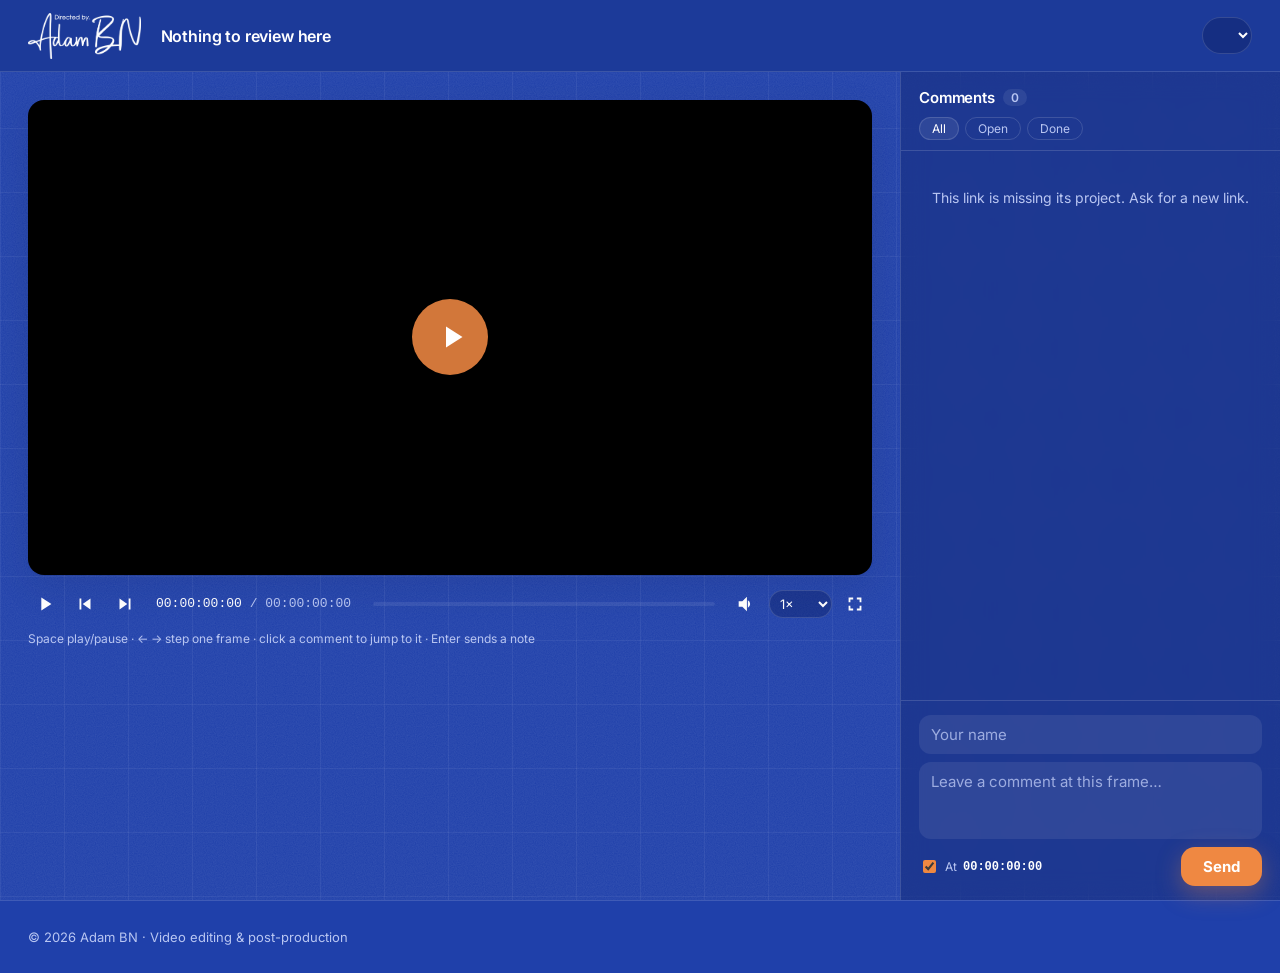
<file: index.html>
<!doctype html>
<html lang="en">
<head>
  <meta charset="utf-8">
  <meta name="viewport" content="width=device-width, initial-scale=1">
  <meta name="robots" content="noindex">
  <title>Review</title>
  <link rel="preconnect" href="https://fonts.googleapis.com">
  <link rel="preconnect" href="https://fonts.gstatic.com" crossorigin>
  <link rel="stylesheet" href="style.css?v=7">
  <script src="config.js?v=8"></script>
</head>
<body>
  <header class="topbar">
    <a class="brand" id="brand" href="#"></a>
    <div class="title-wrap">
      <h1 id="projectTitle">Loading…</h1>
      <span id="projectClient" class="muted"></span>
    </div>
    <div class="top-actions">
      <select id="versionSelect" aria-label="Version"></select>
      <a id="downloadBtn" class="btn ghost" hidden target="_blank" rel="noopener"></a>
    </div>
  </header>

  <main class="review">
    <section class="player-col">
      <div class="player" id="player">
        <video id="video" playsinline preload="metadata"></video>
        <div class="big-play" id="bigPlay" aria-hidden="true">
          <svg viewBox="0 0 24 24"><path d="M8 5v14l11-7z"/></svg>
        </div>
        <div class="video-error" id="videoError" hidden></div>
      </div>

      <div class="controls">
        <button class="icon" id="playBtn" aria-label="Play (space)">
          <svg class="i-play" viewBox="0 0 24 24"><path d="M8 5v14l11-7z"/></svg>
          <svg class="i-pause" viewBox="0 0 24 24"><path d="M6 5h4v14H6zM14 5h4v14h-4z"/></svg>
        </button>
        <button class="icon" id="prevFrame" aria-label="Previous frame (←)">
          <svg viewBox="0 0 24 24"><path d="M6 6h2v12H6zm3.5 6 8.5 6V6z"/></svg>
        </button>
        <button class="icon" id="nextFrame" aria-label="Next frame (→)">
          <svg viewBox="0 0 24 24"><path d="M16 6h2v12h-2zM6 18l8.5-6L6 6z"/></svg>
        </button>
        <div class="tc"><span id="tcNow">00:00:00:00</span><span class="muted"> / <span id="tcDur">00:00:00:00</span></span></div>
        <div class="scrub" id="scrub">
          <div class="scrub-track">
            <div class="scrub-buffer" id="scrubBuffer"></div>
            <div class="scrub-fill" id="scrubFill"></div>
          </div>
          <div class="scrub-markers" id="scrubMarkers"></div>
          <div class="scrub-hover" id="scrubHover" hidden></div>
        </div>
        <button class="icon" id="muteBtn" aria-label="Mute">
          <svg class="i-vol" viewBox="0 0 24 24"><path d="M4 9v6h4l5 5V4L8 9zm12.5 3A4.5 4.5 0 0 0 14 8v8a4.5 4.5 0 0 0 2.5-4z"/></svg>
          <svg class="i-mute" viewBox="0 0 24 24"><path d="M4 9v6h4l5 5V4L8 9zm15.6 3 2.1-2.1-1.4-1.4-2.1 2.1-2.1-2.1-1.4 1.4 2.1 2.1-2.1 2.1 1.4 1.4 2.1-2.1 2.1 2.1 1.4-1.4z"/></svg>
        </button>
        <select id="speedSelect" aria-label="Playback speed">
          <option value="0.5">0.5×</option><option value="1" selected>1×</option><option value="1.5">1.5×</option><option value="2">2×</option>
        </select>
        <button class="icon" id="fsBtn" aria-label="Fullscreen">
          <svg viewBox="0 0 24 24"><path d="M5 5h5v2H7v3H5zm9 0h5v5h-2V7h-3zM5 14h2v3h3v2H5zm12 3v-3h2v5h-5v-2z"/></svg>
        </button>
      </div>
      <p class="hint muted">Space play/pause · ← → step one frame · click a comment to jump to it · Enter sends a note</p>
    </section>

    <aside class="comments-col">
      <div class="comments-head">
        <h2><span id="lblComments"></span> <span class="count" id="commentCount">0</span></h2>
        <div class="filters" id="filters"></div>
      </div>
      <div class="comment-list" id="commentList"></div>
      <form class="composer" id="composer" autocomplete="off">
        <input id="authorInput" class="author" maxlength="80">
        <textarea id="commentInput" rows="3" maxlength="4000" dir="auto"></textarea>
        <div class="composer-row">
          <label class="tc-chip"><input type="checkbox" id="attachTc" checked> <span id="lblAt"></span> <b id="composerTc">00:00:00:00</b></label>
          <button class="btn" id="sendBtn" type="submit"></button>
        </div>
        <div class="replying" id="replying" hidden></div>
      </form>
    </aside>
  </main>

  <main class="folder-view" id="folderView" hidden>
    <h2 id="folderName"></h2>
    <div class="folder-subs" id="folderSubs"></div>
    <div class="portfolio-grid folder-grid" id="folderGrid"></div>
  </main>

  <section class="portfolio" id="portfolioSection" hidden>
    <h2 id="portfolioTitle"></h2>
    <div class="portfolio-grid" id="portfolioGrid"></div>
  </section>

  <footer class="footer" id="footer"></footer>

  <div class="modal" id="modal" hidden>
    <div class="modal-backdrop" data-close></div>
    <div class="modal-box">
      <button class="icon modal-close" data-close aria-label="Close">
        <svg viewBox="0 0 24 24"><path d="M18.3 5.7 12 12l6.3 6.3-1.4 1.4L10.6 13.4 4.3 19.7 2.9 18.3 9.2 12 2.9 5.7 4.3 4.3l6.3 6.3 6.3-6.3z"/></svg>
      </button>
      <div class="modal-frame" id="modalFrame"></div>
    </div>
  </div>

  <div class="toast" id="toast" hidden></div>
  <script src="app.js?v=9"></script>
</body>
</html>
</file>
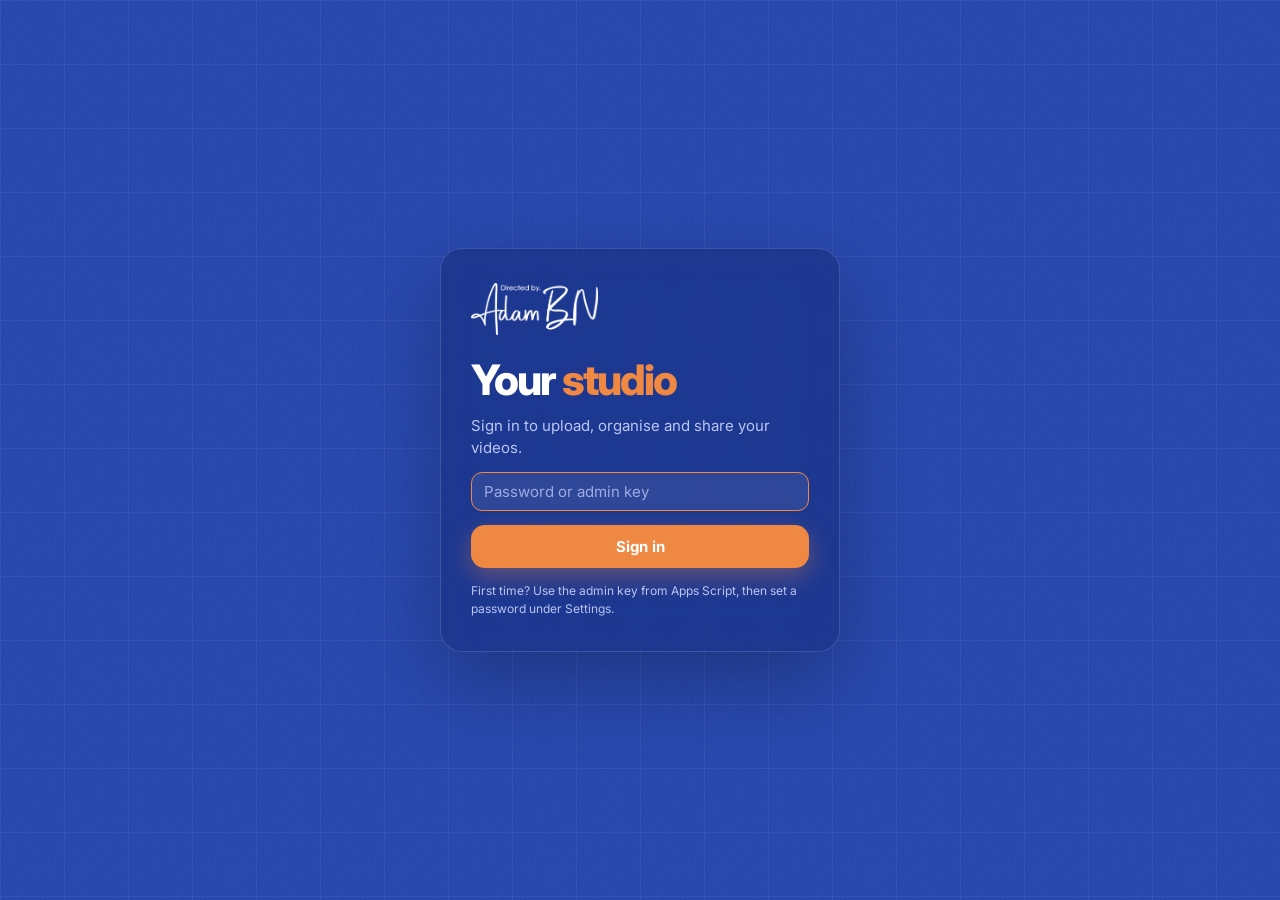
<file: admin/index.html>
<!doctype html>
<html lang="en">
<head>
  <meta charset="utf-8">
  <meta name="viewport" content="width=device-width, initial-scale=1">
  <meta name="robots" content="noindex, nofollow">
  <title>Dashboard</title>
  <link rel="preconnect" href="https://fonts.googleapis.com">
  <link rel="preconnect" href="https://fonts.gstatic.com" crossorigin>
  <link rel="stylesheet" href="../style.css?v=6">
  <link rel="stylesheet" href="admin.css?v=2">
  <script src="../config.js?v=8"></script>
</head>
<body class="dash">
  <!-- sign in -->
  <section class="login" id="login" hidden>
    <form class="login-box" id="loginForm" autocomplete="on">
      <div class="login-logo" id="loginLogo"></div>
      <h1>Your <em>studio</em></h1>
      <p class="muted">Sign in to upload, organise and share your videos.</p>
      <input type="password" id="loginPassword" placeholder="Password or admin key" autocomplete="current-password" required>
      <button class="btn" type="submit" id="loginBtn">Sign in</button>
      <p class="login-err" id="loginErr" hidden></p>
      <p class="muted small">First time? Use the admin key from Apps Script, then set a password under Settings.</p>
    </form>
  </section>

  <!-- app -->
  <div class="app" id="app" hidden>
    <header class="topbar dash-top">
      <button class="icon menu-btn" id="menuBtn" aria-label="Folders">
        <svg viewBox="0 0 24 24"><path d="M3 6h18v2H3zm0 5h18v2H3zm0 5h18v2H3z"/></svg>
      </button>
      <a class="brand" id="brand" href="./"></a>
      <div class="search">
        <svg viewBox="0 0 24 24"><path d="M10 4a6 6 0 1 0 3.6 10.8l4.8 4.8 1.4-1.4-4.8-4.8A6 6 0 0 0 10 4zm0 2a4 4 0 1 1 0 8 4 4 0 0 1 0-8z"/></svg>
        <input id="search" type="search" placeholder="Search videos">
      </div>
      <div class="top-actions">
        <button class="btn" id="uploadBtn" type="button">
          <svg viewBox="0 0 24 24"><path d="M11 16V7.8L7.4 11.4 6 10l6-6 6 6-1.4 1.4L13 7.8V16zm-6 4v-2h14v2z"/></svg>
          Upload
        </button>
        <button class="icon" id="settingsBtn" aria-label="Settings">
          <svg viewBox="0 0 24 24"><path d="M19.4 13a7.5 7.5 0 0 0 0-2l2.1-1.6-2-3.5-2.5 1a7.6 7.6 0 0 0-1.7-1L15 3h-4l-.4 2.7a7.6 7.6 0 0 0-1.7 1l-2.5-1-2 3.5L6.6 11a7.5 7.5 0 0 0 0 2l-2.1 1.6 2 3.5 2.5-1c.5.4 1.1.7 1.7 1L11 21h4l.4-2.7c.6-.3 1.2-.6 1.7-1l2.5 1 2-3.5zM13 15.5a3.5 3.5 0 1 1 0-7 3.5 3.5 0 0 1 0 7z" transform="translate(-1 0)"/></svg>
        </button>
      </div>
    </header>

    <div class="dash-body">
      <nav class="side" id="side">
        <button class="side-item" data-view="all" type="button">
          <svg viewBox="0 0 24 24"><path d="M4 5h16v14H4zm2 2v10h12V7zm3 1.5 6 3.5-6 3.5z"/></svg> All videos
        </button>
        <button class="side-item" data-view="inbox" type="button">
          <svg viewBox="0 0 24 24"><path d="M4 4h16v12H7l-3 3zm2 2v8.2l.2-.2H18V6z"/></svg> Comments <span class="badge" id="inboxBadge" hidden></span>
        </button>
        <div class="side-head">
          <span>Folders</span>
          <button class="icon small" id="newFolderSide" type="button" aria-label="New folder"><svg viewBox="0 0 24 24"><path d="M11 5h2v6h6v2h-6v6h-2v-6H5v-2h6z"/></svg></button>
        </div>
        <div class="tree" id="tree"></div>
      </nav>

      <main class="main" id="main">
        <div class="main-head">
          <div class="crumbs" id="crumbs"></div>
          <div class="head-actions" id="headActions"></div>
        </div>
        <div class="folders-row" id="foldersRow"></div>
        <div class="grid" id="grid"></div>
        <div class="inbox" id="inbox" hidden></div>
        <div class="dropzone" id="emptyDrop" hidden>
          <svg viewBox="0 0 24 24"><path d="M11 16V7.8L7.4 11.4 6 10l6-6 6 6-1.4 1.4L13 7.8V16zm-6 4v-2h14v2z"/></svg>
          <b>Drop videos here</b>
          <span class="muted">or click Upload. MP4 (H.264) plays fastest for clients.</span>
        </div>
      </main>

      <aside class="drawer" id="drawer" hidden></aside>
    </div>
  </div>

  <div class="drop-overlay" id="dropOverlay" hidden><div>Drop to upload into <b id="dropTarget">All videos</b></div></div>
  <div class="uploads" id="uploads" hidden></div>
  <div class="dlg" id="dlg" hidden><div class="dlg-backdrop" data-dlg-close></div><div class="dlg-box" id="dlgBox"></div></div>
  <div class="menu" id="menu" hidden></div>
  <input type="file" id="fileInput" accept="video/*,.mov,.mp4,.m4v" multiple hidden>
  <div class="toast" id="toast" hidden></div>

  <script src="media.js?v=1"></script>
  <script src="convert.js?v=1"></script>
  <script src="admin.js?v=5"></script>
</body>
</html>
</file>
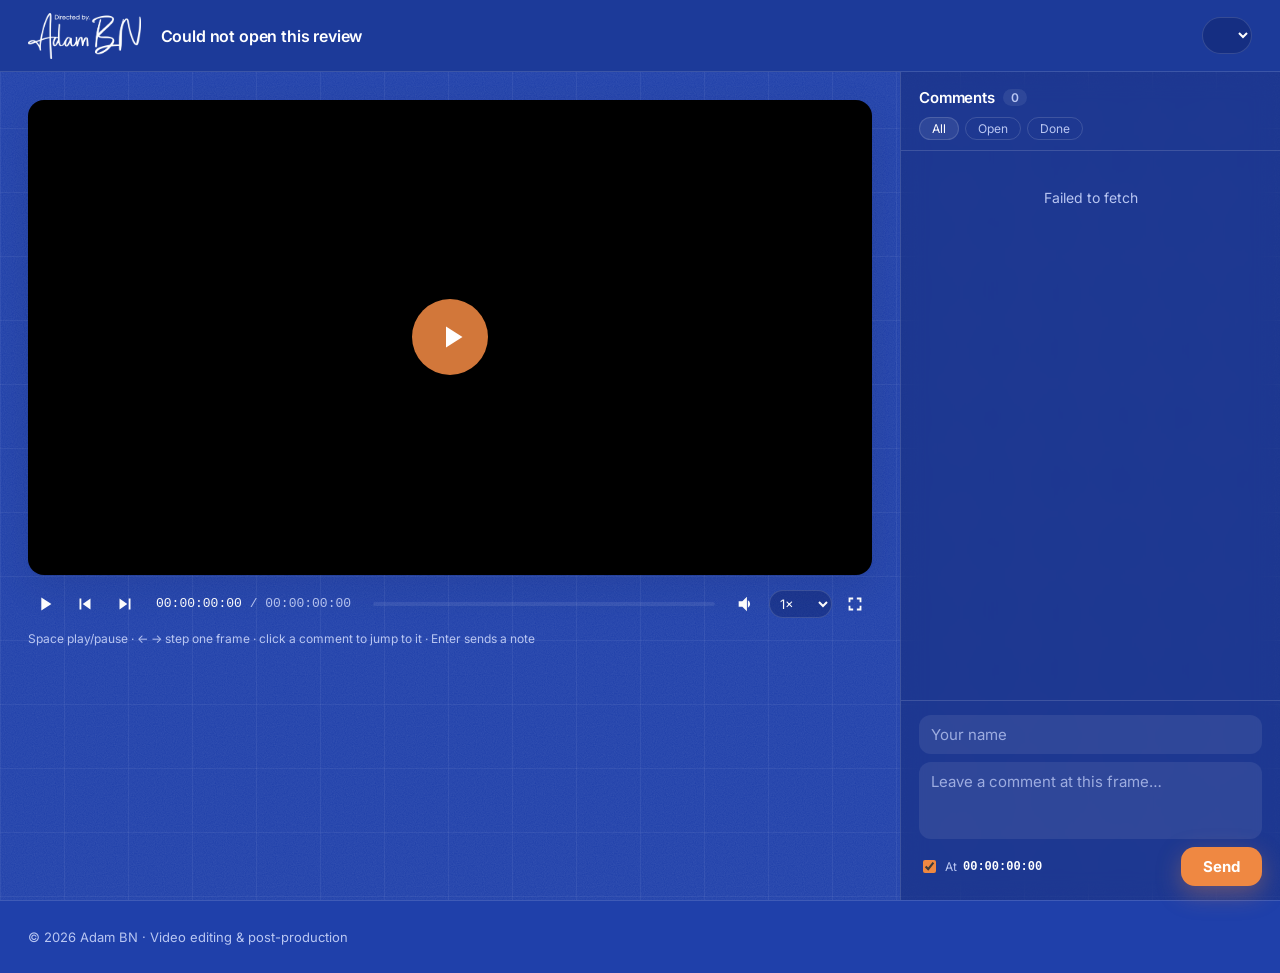
<file: atworld/index.html>
<!doctype html>
<html lang="en">
<head>
  <base href="../">
  <meta charset="utf-8">
  <meta name="viewport" content="width=device-width, initial-scale=1">
  <meta name="robots" content="noindex">
  <title>Review</title>
  <link rel="preconnect" href="https://fonts.googleapis.com">
  <link rel="preconnect" href="https://fonts.gstatic.com" crossorigin>
  <link rel="stylesheet" href="style.css?v=7">
  <script>window.REVIEW_PROJECT = 'atworld-f1-montage-ddf13d';</script>
  <script src="config.js?v=8"></script>
</head>
<body>
  <header class="topbar">
    <a class="brand" id="brand" href="#"></a>
    <div class="title-wrap">
      <h1 id="projectTitle">Loading…</h1>
      <span id="projectClient" class="muted"></span>
    </div>
    <div class="top-actions">
      <select id="versionSelect" aria-label="Version"></select>
      <a id="downloadBtn" class="btn ghost" hidden target="_blank" rel="noopener"></a>
    </div>
  </header>

  <main class="review">
    <section class="player-col">
      <div class="player" id="player">
        <video id="video" playsinline preload="metadata"></video>
        <div class="big-play" id="bigPlay" aria-hidden="true">
          <svg viewBox="0 0 24 24"><path d="M8 5v14l11-7z"/></svg>
        </div>
        <div class="video-error" id="videoError" hidden></div>
      </div>

      <div class="controls">
        <button class="icon" id="playBtn" aria-label="Play (space)">
          <svg class="i-play" viewBox="0 0 24 24"><path d="M8 5v14l11-7z"/></svg>
          <svg class="i-pause" viewBox="0 0 24 24"><path d="M6 5h4v14H6zM14 5h4v14h-4z"/></svg>
        </button>
        <button class="icon" id="prevFrame" aria-label="Previous frame (←)">
          <svg viewBox="0 0 24 24"><path d="M6 6h2v12H6zm3.5 6 8.5 6V6z"/></svg>
        </button>
        <button class="icon" id="nextFrame" aria-label="Next frame (→)">
          <svg viewBox="0 0 24 24"><path d="M16 6h2v12h-2zM6 18l8.5-6L6 6z"/></svg>
        </button>
        <div class="tc"><span id="tcNow">00:00:00:00</span><span class="muted"> / <span id="tcDur">00:00:00:00</span></span></div>
        <div class="scrub" id="scrub">
          <div class="scrub-track">
            <div class="scrub-buffer" id="scrubBuffer"></div>
            <div class="scrub-fill" id="scrubFill"></div>
          </div>
          <div class="scrub-markers" id="scrubMarkers"></div>
          <div class="scrub-hover" id="scrubHover" hidden></div>
        </div>
        <button class="icon" id="muteBtn" aria-label="Mute">
          <svg class="i-vol" viewBox="0 0 24 24"><path d="M4 9v6h4l5 5V4L8 9zm12.5 3A4.5 4.5 0 0 0 14 8v8a4.5 4.5 0 0 0 2.5-4z"/></svg>
          <svg class="i-mute" viewBox="0 0 24 24"><path d="M4 9v6h4l5 5V4L8 9zm15.6 3 2.1-2.1-1.4-1.4-2.1 2.1-2.1-2.1-1.4 1.4 2.1 2.1-2.1 2.1 1.4 1.4 2.1-2.1 2.1 2.1 1.4-1.4z"/></svg>
        </button>
        <select id="speedSelect" aria-label="Playback speed">
          <option value="0.5">0.5×</option><option value="1" selected>1×</option><option value="1.5">1.5×</option><option value="2">2×</option>
        </select>
        <button class="icon" id="fsBtn" aria-label="Fullscreen">
          <svg viewBox="0 0 24 24"><path d="M5 5h5v2H7v3H5zm9 0h5v5h-2V7h-3zM5 14h2v3h3v2H5zm12 3v-3h2v5h-5v-2z"/></svg>
        </button>
      </div>
      <p class="hint muted">Space play/pause · ← → step one frame · click a comment to jump to it · Enter sends a note</p>
    </section>

    <aside class="comments-col">
      <div class="comments-head">
        <h2><span id="lblComments"></span> <span class="count" id="commentCount">0</span></h2>
        <div class="filters" id="filters"></div>
      </div>
      <div class="comment-list" id="commentList"></div>
      <form class="composer" id="composer" autocomplete="off">
        <input id="authorInput" class="author" maxlength="80">
        <textarea id="commentInput" rows="3" maxlength="4000" dir="auto"></textarea>
        <div class="composer-row">
          <label class="tc-chip"><input type="checkbox" id="attachTc" checked> <span id="lblAt"></span> <b id="composerTc">00:00:00:00</b></label>
          <button class="btn" id="sendBtn" type="submit"></button>
        </div>
        <div class="replying" id="replying" hidden></div>
      </form>
    </aside>
  </main>

  <main class="folder-view" id="folderView" hidden>
    <h2 id="folderName"></h2>
    <div class="folder-subs" id="folderSubs"></div>
    <div class="portfolio-grid folder-grid" id="folderGrid"></div>
  </main>

  <section class="portfolio" id="portfolioSection" hidden>
    <h2 id="portfolioTitle"></h2>
    <div class="portfolio-grid" id="portfolioGrid"></div>
  </section>

  <footer class="footer" id="footer"></footer>

  <div class="modal" id="modal" hidden>
    <div class="modal-backdrop" data-close></div>
    <div class="modal-box">
      <button class="icon modal-close" data-close aria-label="Close">
        <svg viewBox="0 0 24 24"><path d="M18.3 5.7 12 12l6.3 6.3-1.4 1.4L10.6 13.4 4.3 19.7 2.9 18.3 9.2 12 2.9 5.7 4.3 4.3l6.3 6.3 6.3-6.3z"/></svg>
      </button>
      <div class="modal-frame" id="modalFrame"></div>
    </div>
  </div>

  <div class="toast" id="toast" hidden></div>
  <script src="app.js?v=9"></script>
</body>
</html>
</file>
<file: style.css>
:root {
  --bg: #0e0f12; --surface: #17191e; --surface2: #20232a; --border: #2a2e37;
  --text: #eceef2; --muted: #8b919e; --accent: #ff5a36; --accent-text: #fff; --done: #3ecf8e;
  --font: 'Inter', system-ui, sans-serif;
  --radius: 16px;
}
* { box-sizing: border-box; }
html, body { margin: 0; background-color: var(--bg); color: var(--text); font-family: var(--font); font-size: 15px; }
body { min-height: 100vh; display: flex; flex-direction: column;
  /* faint blueprint grid + paper grain */
  background-image:
    url("data:image/svg+xml,%3Csvg xmlns='http://www.w3.org/2000/svg' width='160' height='160'%3E%3Cfilter id='n'%3E%3CfeTurbulence type='fractalNoise' baseFrequency='.9' numOctaves='2' stitchTiles='stitch'/%3E%3CfeColorMatrix values='0 0 0 0 1 0 0 0 0 1 0 0 0 0 1 0 0 0 .09 0'/%3E%3C/filter%3E%3Crect width='100%25' height='100%25' filter='url(%23n)'/%3E%3C/svg%3E"),
    linear-gradient(rgba(255,255,255,.055) 1px, transparent 1px),
    linear-gradient(90deg, rgba(255,255,255,.055) 1px, transparent 1px);
  background-size: 160px 160px, 64px 64px, 64px 64px;
  background-attachment: fixed;
}
select option { color: #111; background: #fff; }
a { color: inherit; }
button, select, input, textarea { font: inherit; color: inherit; }
.muted { color: var(--muted); }
[hidden] { display: none !important; }

/* top bar */
.topbar { display: flex; align-items: center; gap: 20px; padding: 0 28px; min-height: 72px; backdrop-filter: saturate(1.4) blur(10px); border-bottom: 1px solid var(--border); background: color-mix(in srgb, var(--bg) 90%, #000); position: sticky; top: 0; z-index: 5; }
.brand { display: flex; align-items: center; gap: 10px; font-weight: 700; font-size: 19px; letter-spacing: -0.03em; text-decoration: none; white-space: nowrap; }
.brand img { height: 46px; width: auto; display: block; }
.brand .dot { width: 10px; height: 10px; border-radius: 50%; background: var(--accent); }
.title-wrap { flex: 1; min-width: 0; display: flex; align-items: baseline; gap: 12px; }
.title-wrap h1 { font-size: 16px; font-weight: 600; letter-spacing: -0.01em; margin: 0; white-space: nowrap; overflow: hidden; text-overflow: ellipsis; }
.top-actions { display: flex; gap: 10px; align-items: center; }
select { background: var(--surface); border: 1px solid var(--border); border-radius: 999px; padding: 7px 14px; cursor: pointer; }

.btn { background: var(--accent); color: var(--accent-text); border: 0; border-radius: 14px; padding: 10px 22px; font-weight: 700; box-shadow: 0 8px 24px color-mix(in srgb, var(--accent) 35%, transparent); cursor: pointer; text-decoration: none; display: inline-flex; align-items: center; gap: 6px; }
.btn:hover { opacity: .85; }
.btn:disabled { opacity: .5; cursor: default; }
.btn.ghost { background: transparent; color: var(--text); border: 1px solid var(--border); }
.icon { background: none; border: 0; padding: 6px; border-radius: 6px; cursor: pointer; display: inline-flex; color: var(--text); }
.icon:hover { background: var(--surface2); }
.icon svg { width: 22px; height: 22px; fill: currentColor; }

/* layout */
.review { display: grid; grid-template-columns: minmax(0, 1fr) 380px; gap: 0; flex: 1; }
.player-col { padding: 28px; min-width: 0; }
.comments-col { border-left: 1px solid var(--border); background: var(--surface); backdrop-filter: blur(12px); display: flex; flex-direction: column; height: calc(100vh - 72px); position: sticky; top: 72px; }

/* player */
.player { position: relative; background: #000; border-radius: var(--radius); box-shadow: 0 1px 2px rgba(0,0,0,.06), 0 12px 40px rgba(0,0,0,.08); overflow: hidden; aspect-ratio: 16 / 9; display: flex; align-items: center; justify-content: center; }
.player video { width: 100%; height: 100%; object-fit: contain; display: block; cursor: pointer; }
.big-play { position: absolute; width: 76px; height: 76px; border-radius: 50%; background: color-mix(in srgb, var(--accent) 88%, transparent); display: grid; place-items: center; pointer-events: none; transition: opacity .2s; }
.big-play svg { width: 36px; fill: var(--accent-text); margin-left: 4px; }
.player.playing .big-play { opacity: 0; }
.video-error { position: absolute; inset: 0; display: grid; place-items: center; text-align: center; padding: 24px; color: var(--muted); background: #000; }
.player:fullscreen { border-radius: 0; aspect-ratio: auto; }
/* vertical / square videos: box follows the video's shape and fits the screen height */
.player.tall { aspect-ratio: var(--ar); width: min(100%, calc((100vh - 230px) * var(--ar))); margin: 0 auto; }
.player.tall:fullscreen { width: 100%; aspect-ratio: auto; }

.controls { display: flex; align-items: center; gap: 6px; margin-top: 12px; }
.icon .i-pause, .playing-ctl .i-play { display: none; }
.playing-ctl .i-pause { display: block; }
.icon .i-mute, .muted-ctl .i-vol { display: none; }
.muted-ctl .i-mute { display: block; }
.tc { font-variant-numeric: tabular-nums; font-family: ui-monospace, 'SF Mono', Menlo, monospace; font-size: 13px; white-space: nowrap; padding: 0 8px; }
#speedSelect { padding: 4px 6px; font-size: 13px; }

.scrub { position: relative; flex: 1; height: 28px; cursor: pointer; margin: 0 8px; touch-action: none; }
.scrub-track { position: absolute; left: 0; right: 0; top: 12px; height: 4px; border-radius: 2px; background: var(--surface2); overflow: hidden; }
.scrub-buffer { position: absolute; inset: 0 auto 0 0; background: var(--border); width: 0; }
.scrub-fill { position: absolute; inset: 0 auto 0 0; background: var(--accent); width: 0; }
.scrub:hover .scrub-track { height: 6px; top: 11px; }
.scrub-markers { position: absolute; inset: 0; pointer-events: none; }
.marker { position: absolute; top: 2px; width: 10px; height: 10px; margin-left: -5px; border-radius: 50%; background: var(--accent); border: 2px solid var(--bg); pointer-events: auto; cursor: pointer; }
.marker.done { background: var(--done); }
.marker.active { transform: scale(1.35); }
.scrub-hover { position: absolute; bottom: 30px; transform: translateX(-50%); background: var(--surface2); border: 1px solid var(--border); padding: 4px 8px; border-radius: 6px; font-size: 12px; white-space: nowrap; pointer-events: none; font-family: ui-monospace, Menlo, monospace; max-width: 260px; overflow: hidden; text-overflow: ellipsis; }
.hint { font-size: 12px; margin: 10px 0 0; }

/* comments */
.comments-head { padding: 16px 18px 10px; border-bottom: 1px solid var(--border); }
.comments-head h2 { margin: 0 0 10px; font-size: 15px; font-weight: 600; letter-spacing: -0.01em; display: flex; align-items: center; gap: 8px; }
.count { background: var(--surface2); border-radius: 20px; padding: 1px 8px; font-size: 12px; color: var(--muted); }
.filters { display: flex; gap: 6px; }
.filters button { background: none; border: 1px solid var(--border); border-radius: 20px; padding: 3px 12px; font-size: 12px; cursor: pointer; color: var(--muted); }
.filters button.on { background: var(--surface2); color: var(--text); }

.comment-list { flex: 1; overflow-y: auto; padding: 6px 0; }
.empty { padding: 30px 22px; color: var(--muted); text-align: center; line-height: 1.5; font-size: 14px; }
.comment { padding: 12px 18px; border-left: 3px solid transparent; cursor: pointer; }
.comment:hover { background: var(--surface2); }
.comment.active { border-left-color: var(--accent); background: var(--surface2); }
.comment { border-radius: 0; }
.comment.is-done > .c-text { color: var(--muted); text-decoration: line-through; text-decoration-color: color-mix(in srgb, var(--muted) 60%, transparent); }
.c-head { display: flex; align-items: center; gap: 8px; font-size: 13px; }
.avatar { width: 24px; height: 24px; border-radius: 50%; display: grid; place-items: center; font-size: 11px; font-weight: 700; color: #fff; flex: none; }
.c-author { font-weight: 600; }
.c-time { margin-left: auto; font-size: 12px; color: var(--muted); }
.c-tc { font-family: ui-monospace, Menlo, monospace; font-size: 11.5px; color: var(--text); background: var(--surface2); border: 1px solid var(--border); border-radius: 999px; padding: 1px 8px; margin: 6px 0 0; display: inline-block; }
.c-text { margin: 6px 0 0; line-height: 1.45; white-space: pre-wrap; word-wrap: break-word; font-size: 14px; }
.c-actions { display: flex; gap: 12px; margin-top: 6px; }
.c-actions button { background: none; border: 0; padding: 0; color: var(--muted); font-size: 12px; cursor: pointer; }
.c-actions button:hover { color: var(--text); }
.c-done-badge { color: var(--done); font-size: 12px; font-weight: 600; }
.replies { margin: 8px 0 0 32px; border-left: 2px solid var(--border); padding-left: 12px; }
.replies .comment { padding: 6px 0; cursor: default; }
.replies .comment:hover { background: none; }

.composer { border-top: 1px solid var(--border); padding: 14px 18px; display: flex; flex-direction: column; gap: 8px; }
.composer input.author, .composer textarea { background: var(--surface2); border: 1px solid transparent; border-radius: 12px; padding: 9px 11px; width: 100%; resize: none; }
.composer input.author:focus, .composer textarea:focus { outline: none; border-color: var(--accent); }
.composer-row { display: flex; align-items: center; justify-content: space-between; gap: 8px; }
.tc-chip { font-size: 12px; color: var(--muted); display: flex; align-items: center; gap: 6px; cursor: pointer; }
.tc-chip b { font-family: ui-monospace, Menlo, monospace; color: var(--text); font-weight: 600; }
.tc-chip input { accent-color: var(--accent); }
.replying { font-size: 12px; color: var(--muted); }
.replying button { background: none; border: 0; color: var(--accent); cursor: pointer; font-size: 12px; }

/* portfolio */
.portfolio { padding: 72px 28px 40px; border-top: 1px solid var(--border); }
.portfolio h2 { font-size: clamp(36px, 6vw, 76px); font-weight: 800; letter-spacing: -0.045em; line-height: 1.05; margin: 0 0 28px; }
.portfolio-grid { display: grid; grid-template-columns: repeat(auto-fill, minmax(260px, 1fr)); gap: 18px; }
.card { background: var(--surface); border: 1px solid var(--border); border-radius: var(--radius); box-shadow: 0 1px 2px rgba(0,0,0,.04); overflow: hidden; cursor: pointer; text-align: left; padding: 0; transition: transform .15s, border-color .15s; }
.card:hover { transform: translateY(-3px); box-shadow: 0 14px 34px rgba(0,0,0,.10); }
.card .thumb { aspect-ratio: 16 / 9; background: var(--surface2) center / cover no-repeat; position: relative; }
.card .thumb::after { content: ''; position: absolute; inset: 0; }
.card .meta { padding: 14px 16px 16px; }
.card .meta b { display: block; font-size: 16px; font-weight: 700; letter-spacing: -0.01em; }
.card .meta span { font-size: 12px; color: var(--muted); }

.footer { padding: 28px; color: var(--muted); font-size: 13px; display: flex; gap: 18px; flex-wrap: wrap; border-top: 1px solid var(--border); }
.footer a { color: var(--muted); }

/* modal */
.modal { position: fixed; inset: 0; z-index: 20; display: grid; place-items: center; }
.modal-backdrop { position: absolute; inset: 0; background: rgba(0,0,0,.8); }
.modal-box { position: relative; width: min(1100px, 94vw); }
.modal-frame { aspect-ratio: 16 / 9; background: #000; border-radius: var(--radius); overflow: hidden; }
.modal-frame iframe, .modal-frame video { width: 100%; height: 100%; border: 0; display: block; }
.modal-close { position: absolute; top: -42px; right: 0; color: #fff; }

.toast { position: fixed; bottom: 24px; left: 50%; transform: translateX(-50%); background: var(--text); color: var(--bg); padding: 10px 18px; border-radius: 999px; z-index: 30; font-size: 14px; }

/* mobile */
@media (max-width: 900px) {
  .topbar { padding: 12px 16px; gap: 12px; flex-wrap: wrap; }
  .title-wrap { order: 3; flex-basis: 100%; }
  .top-actions { margin-left: auto; }
  .review { grid-template-columns: 1fr; }
  .player-col { padding: 12px 16px; }
  .comments-col { border-left: 0; border-top: 1px solid var(--border); height: auto; position: static; }
  .comment-list { max-height: 55vh; }
  .player.tall { width: min(100%, calc((100svh - 200px) * var(--ar))); }
  .hint, #speedSelect, #prevFrame, #nextFrame { display: none; }
  .controls { flex-wrap: wrap; }
  .controls .tc { margin-right: auto; }
  .scrub { order: -1; flex-basis: 100%; margin: 0 0 4px; }
  .portfolio, .footer { padding-left: 16px; padding-right: 16px; }
}

.portfolio h2 em { font-style: normal; color: var(--accent); }
.card { backdrop-filter: blur(8px); }
::placeholder { color: var(--muted); opacity: .8; }

/* shared folder page */
.folder-view { flex: 1; padding: 40px 28px 60px; }
.folder-view h2 { font-size: clamp(36px, 6vw, 72px); font-weight: 800; letter-spacing: -0.045em; line-height: 1.05; margin: 0 0 24px; }
.folder-subs { display: flex; flex-wrap: wrap; gap: 10px; margin-bottom: 22px; }
.folder-subs:empty { display: none; }
.folder-chip { display: inline-flex; align-items: center; gap: 8px; background: var(--surface); border: 1px solid var(--border); border-radius: 999px; padding: 9px 16px; text-decoration: none; font-weight: 600; }
.folder-chip svg { width: 18px; height: 18px; fill: var(--accent); }
.folder-chip:hover { border-color: var(--text); }
a.card { display: block; text-decoration: none; color: inherit; }
.card .thumb img { position: absolute; inset: 0; width: 100%; height: 100%; object-fit: cover; }
.card .thumb.tall { background: rgba(0, 0, 0, .35); }
.card .thumb.tall img { object-fit: contain; }
.card .thumb .dur { position: absolute; right: 8px; bottom: 8px; z-index: 1; background: rgba(0, 0, 0, .65); color: #fff; font-size: 12px; font-weight: 700; border-radius: 6px; padding: 2px 7px; }
.back-link { font-size: 13px; color: var(--muted); text-decoration: none; white-space: nowrap; }
.back-link:hover { color: var(--text); }
@media (max-width: 900px) { .folder-view { padding: 20px 16px 40px; } }

/* doodle smiley after "More work by me" */
.doodle-smiley { display: inline-block; width: .9em; height: .9em; vertical-align: -0.08em; color: var(--accent); transform: rotate(-8deg); transform-origin: 50% 60%; animation: smiley-wiggle 3.2s ease-in-out infinite; }
@keyframes smiley-wiggle { 0%, 70%, 100% { transform: rotate(-8deg); } 78% { transform: rotate(8deg) scale(1.06); } 86% { transform: rotate(-12deg); } 94% { transform: rotate(4deg); } }
@media (prefers-reduced-motion: reduce) { .doodle-smiley { animation: none; } }

/* notes that are still sending */
.comment.pending { opacity: .62; }
.comment.pending .c-time { font-style: italic; }
.composer input.author.need { border-color: var(--accent); box-shadow: 0 0 0 2px color-mix(in srgb, var(--accent) 45%, transparent); }

/* buffering spinner (only shows while the video waits for data) */
.player::after { content: ''; position: absolute; left: 50%; top: 50%; width: 38px; height: 38px; margin: -19px 0 0 -19px; border-radius: 50%;
  border: 3px solid rgba(255, 255, 255, .25); border-top-color: #fff; opacity: 0; pointer-events: none; transition: opacity .2s .4s; animation: vspin .8s linear infinite; }
.player.buffering.playing::after { opacity: 1; }
@keyframes vspin { to { transform: rotate(360deg); } }
</file>
<file: admin/admin.css>
/* Dashboard. Builds on ../style.css (colors, fonts, buttons, background grid). */

.small { font-size: 12px; }
.grow { flex: 1; }
.btn svg { width: 18px; height: 18px; fill: currentColor; }
.btn.small { padding: 7px 14px; font-size: 13px; border-radius: 11px; box-shadow: none; }
.btn.ghost { box-shadow: none; }
.btn.ghost:hover { background: var(--surface2); opacity: 1; }
.btn.danger, .danger-btn { color: #fff; }
.btn.ghost.danger { color: #ffb4a8; border-color: rgba(255, 140, 120, .35); }
.danger-btn { background: #d9473a; box-shadow: none; }
.icon.small { padding: 3px; }
.icon.small svg { width: 18px; height: 18px; }
.linklike { background: none; border: 0; padding: 0; color: var(--muted); cursor: pointer; font-size: 12.5px; text-decoration: underline; text-underline-offset: 2px; }
.linklike:hover { color: var(--text); }
.linklike.danger { color: #ffb4a8; }
input:not([type=checkbox]) { background: var(--surface2); border: 1px solid var(--border); border-radius: 11px; padding: 9px 12px; width: 100%; }
input:focus { outline: none; border-color: var(--accent); }

/* sign in */
.login { flex: 1; display: grid; place-items: center; padding: 24px 16px; }
.login-box { width: min(400px, 100%); background: var(--surface); border: 1px solid var(--border); border-radius: 22px; padding: 34px 30px; display: flex; flex-direction: column; gap: 14px; backdrop-filter: blur(14px); box-shadow: 0 30px 80px rgba(0, 0, 0, .25); }
.login-logo img { height: 52px; }
.login-box h1 { font-size: 42px; font-weight: 800; letter-spacing: -0.045em; margin: 6px 0 0; line-height: 1; }
.login-box h1 em { font-style: normal; color: var(--accent); }
.login-box p { margin: 0; line-height: 1.45; }
.login-box .btn { justify-content: center; padding: 12px; }
.login-err { color: #ffd0c4; font-size: 14px; }

/* shell */
.dash .app { display: flex; flex-direction: column; height: 100vh; }
.dash-top { gap: 14px; }
.brand-tag { font-size: 11px; font-weight: 700; letter-spacing: .12em; text-transform: uppercase; color: var(--accent); border: 1px solid color-mix(in srgb, var(--accent) 50%, transparent); border-radius: 999px; padding: 3px 9px; }
.menu-btn { display: none; }
.search { flex: 1; max-width: 460px; position: relative; margin-left: 12px; }
.search svg { position: absolute; left: 12px; top: 50%; width: 18px; height: 18px; margin-top: -9px; fill: var(--muted); }
.search input { padding-left: 38px; border-radius: 999px; }
.top-actions { margin-left: auto; }

.dash-body { flex: 1; display: grid; grid-template-columns: 250px minmax(0, 1fr) auto; min-height: 0; }

/* sidebar */
.side { border-right: 1px solid var(--border); background: var(--surface); backdrop-filter: blur(12px); padding: 14px 10px; overflow-y: auto; }
.side-item { display: flex; align-items: center; gap: 10px; width: 100%; background: none; border: 0; border-radius: 10px; padding: 9px 10px; cursor: pointer; font-weight: 600; text-align: left; }
.side-item svg, .tree-row svg { width: 18px; height: 18px; fill: currentColor; flex: none; opacity: .85; }
.side-item:hover, .tree-row:hover { background: var(--surface2); }
.side-item.on, .tree-row.on { background: color-mix(in srgb, var(--accent) 22%, transparent); }
.badge { margin-left: auto; background: var(--accent); color: var(--accent-text); border-radius: 999px; font-size: 11px; padding: 1px 7px; font-weight: 700; }
.side-head { display: flex; align-items: center; justify-content: space-between; margin: 18px 4px 6px 10px; font-size: 11px; font-weight: 700; letter-spacing: .1em; text-transform: uppercase; color: var(--muted); }
.tree-row { display: flex; align-items: center; gap: 6px; padding: 7px 10px; border-radius: 10px; cursor: pointer; font-size: 14px; }
.tree-row span { overflow: hidden; text-overflow: ellipsis; white-space: nowrap; }
.twisty { background: none; border: 0; padding: 0; width: 16px; height: 16px; display: grid; place-items: center; cursor: pointer; color: var(--muted); flex: none; }
.twisty svg { width: 16px; height: 16px; transition: transform .15s; }
.twisty.open svg { transform: rotate(90deg); }
.twisty.none { visibility: hidden; }
.tree-empty { padding: 4px 10px; line-height: 1.45; }
.drop-on { outline: 2px dashed var(--accent); outline-offset: -2px; background: color-mix(in srgb, var(--accent) 18%, transparent) !important; }

/* main */
.main { overflow-y: auto; padding: 22px 28px 60px; min-width: 0; }
.main-head { display: flex; align-items: center; gap: 12px; margin-bottom: 18px; min-height: 44px; flex-wrap: wrap; }
.crumbs { flex: 1; display: flex; align-items: center; gap: 8px; min-width: 0; flex-wrap: wrap; }
.crumbs h1 { margin: 0; font-size: 30px; font-weight: 800; letter-spacing: -0.035em; }
.crumbs button { background: none; border: 0; padding: 0; color: var(--muted); font-size: 16px; cursor: pointer; font-weight: 600; }
.crumbs button:hover { color: var(--text); }
.crumbs .sep { color: var(--muted); }
.head-actions { display: flex; align-items: center; gap: 8px; }

.folders-row { display: grid; grid-template-columns: repeat(auto-fill, minmax(190px, 1fr)); gap: 12px; margin-bottom: 22px; }
.folders-row:empty { display: none; }
.folder-tile { position: relative; display: flex; flex-direction: column; gap: 2px; background: var(--surface); border: 1px solid var(--border); border-radius: 14px; padding: 14px 16px; cursor: pointer; text-align: left; backdrop-filter: blur(8px); }
.folder-tile:hover { border-color: color-mix(in srgb, var(--text) 35%, transparent); }
.folder-tile > svg { width: 26px; height: 26px; fill: var(--accent); margin-bottom: 6px; }
.ft-name { font-weight: 700; overflow: hidden; text-overflow: ellipsis; white-space: nowrap; padding-right: 22px; }
.ft-more { position: absolute; top: 10px; right: 8px; }
.folder-tile.new { border-style: dashed; background: transparent; align-items: flex-start; color: var(--muted); font-weight: 600; justify-content: center; }
.folder-tile.new svg { fill: var(--muted); }

.grid { display: grid; grid-template-columns: repeat(auto-fill, minmax(230px, 1fr)); gap: 18px; }
.vcard { background: var(--surface); border: 1px solid var(--border); border-radius: 16px; overflow: hidden; cursor: pointer; backdrop-filter: blur(8px); transition: transform .15s, border-color .15s; }
.vcard:hover { transform: translateY(-2px); border-color: color-mix(in srgb, var(--text) 35%, transparent); }
.vcard.on { border-color: var(--accent); box-shadow: 0 0 0 1px var(--accent); }
.vthumb { position: relative; aspect-ratio: 16 / 9; background: rgba(0, 0, 0, .35); display: grid; place-items: center; overflow: hidden; }
.vthumb img { position: absolute; inset: 0; width: 100%; height: 100%; object-fit: cover; display: block; }
.vthumb.tall img { object-fit: contain; }
.nothumb svg { width: 40px; height: 40px; fill: rgba(255, 255, 255, .5); }
.vbadge, .vdur { position: absolute; bottom: 8px; background: rgba(0, 0, 0, .65); color: #fff; font-size: 11.5px; font-weight: 700; border-radius: 6px; padding: 2px 7px; }
.vbadge { left: 8px; }
.vdur { right: 8px; font-variant-numeric: tabular-nums; }
.vmeta { padding: 11px 12px 13px 14px; }
.vtitle { display: flex; align-items: flex-start; gap: 6px; }
.vtitle b { flex: 1; font-size: 15px; letter-spacing: -0.01em; overflow: hidden; text-overflow: ellipsis; white-space: nowrap; padding-top: 2px; }
.vsub { font-size: 12.5px; margin-top: 2px; overflow: hidden; text-overflow: ellipsis; white-space: nowrap; }
.vopen, .vdone { display: inline-flex; align-items: center; gap: 5px; margin-top: 8px; font-size: 12px; font-weight: 700; border-radius: 999px; padding: 2px 9px; }
.vopen { background: color-mix(in srgb, var(--accent) 25%, transparent); color: #ffd9bf; }
.vopen svg { width: 13px; height: 13px; fill: currentColor; }
.vdone { background: color-mix(in srgb, var(--done) 18%, transparent); color: var(--done); }

.dropzone { margin-top: 10px; border: 2px dashed var(--border); border-radius: 18px; padding: 56px 20px; display: flex; flex-direction: column; align-items: center; gap: 8px; text-align: center; cursor: pointer; }
.dropzone:hover { border-color: var(--accent); }
.dropzone svg { width: 40px; height: 40px; fill: var(--accent); }
.dropzone b { font-size: 18px; }

/* comments inbox */
.inbox { display: flex; flex-direction: column; gap: 8px; max-width: 900px; }
.empty-note { padding: 20px 0; }
.inbox-row { display: flex; gap: 12px; align-items: flex-start; background: var(--surface); border: 1px solid var(--border); border-radius: 14px; padding: 13px 14px; cursor: pointer; }
.inbox-row:hover { border-color: color-mix(in srgb, var(--text) 35%, transparent); }
.inbox-row.is-done { opacity: .6; }
.ib-body { flex: 1; min-width: 0; }
.ib-head { font-size: 13.5px; display: flex; flex-wrap: wrap; gap: 5px; align-items: center; }
.ib-head .c-tc { margin: 0; }
.ib-time { margin-left: auto; font-size: 12px; }
.ib-body p { margin: 5px 0 0; line-height: 1.45; white-space: pre-wrap; word-wrap: break-word; }

/* details drawer */
.drawer { width: 360px; border-left: 1px solid var(--border); background: var(--surface); backdrop-filter: blur(14px); overflow-y: auto; padding: 14px 18px 30px; display: flex; flex-direction: column; gap: 12px; }
.dr-head { display: flex; align-items: center; justify-content: space-between; }
.dr-thumb { position: relative; aspect-ratio: 16 / 9; border-radius: 12px; overflow: hidden; background: rgba(0, 0, 0, .4); display: grid; place-items: center; }
.dr-thumb img { width: 100%; height: 100%; object-fit: cover; position: absolute; inset: 0; }
.dr-thumb.tall img { object-fit: contain; }
.dr-play { position: relative; width: 56px; height: 56px; border-radius: 50%; background: color-mix(in srgb, var(--accent) 90%, transparent); display: grid; place-items: center; }
.dr-play svg { width: 26px; height: 26px; fill: #fff; margin-left: 3px; }
.fld { display: flex; flex-direction: column; gap: 5px; }
.fld > span { font-size: 12px; font-weight: 600; color: var(--muted); }
.linkbox { display: flex; gap: 6px; }
.linkbox input { font-size: 13px; min-width: 0; }
.linkbox.big input { font-size: 14px; }
.linkbox .btn { flex: none; }
.dr-actions { display: flex; flex-wrap: wrap; gap: 6px; }
.drawer h3 { margin: 10px 0 0; font-size: 14px; display: flex; gap: 8px; align-items: baseline; }
.drawer h3 .muted { font-size: 12px; font-weight: 500; }
.versions { display: flex; flex-direction: column; gap: 2px; }
.ver { display: flex; gap: 8px; align-items: baseline; font-size: 13px; padding: 6px 0; border-bottom: 1px solid var(--border); }
.ver .muted { flex: 1; font-size: 12px; }
.dr-comments { display: flex; flex-direction: column; gap: 10px; }
.dc { font-size: 13px; }
.dc p { margin: 4px 0; line-height: 1.4; white-space: pre-wrap; word-wrap: break-word; }
.dc .c-tc { margin: 0; }
.dc.is-done p { color: var(--muted); text-decoration: line-through; }
.drawer > .danger { align-self: flex-start; margin-top: 14px; }

/* dialogs and menus */
.dlg { position: fixed; inset: 0; z-index: 40; display: grid; place-items: center; padding: 16px; }
.dlg-backdrop { position: absolute; inset: 0; background: rgba(4, 10, 40, .7); backdrop-filter: blur(3px); }
.dlg-box { position: relative; width: min(480px, 100%); max-height: calc(100vh - 32px); overflow-y: auto; background: color-mix(in srgb, var(--bg) 85%, #000); border: 1px solid var(--border); border-radius: 20px; padding: 24px; box-shadow: 0 30px 80px rgba(0, 0, 0, .4); }
.dlg-box:has(.wide) { width: min(720px, 100%); }
.dlg-form { display: flex; flex-direction: column; gap: 14px; }
.dlg-form h2 { margin: 0; font-size: 22px; font-weight: 800; letter-spacing: -0.03em; }
.dlg-form p { margin: 0; line-height: 1.5; }
.dlg-btns { display: flex; gap: 8px; justify-content: flex-end; align-items: center; margin-top: 4px; }
.slug-row { display: flex; align-items: center; gap: 6px; }
.slug-prefix { font-size: 12.5px; white-space: nowrap; max-width: 46%; overflow: hidden; text-overflow: ellipsis; direction: rtl; text-align: left; }
.slug-row input { flex: 1; min-width: 0; }
.pick { display: flex; flex-direction: column; max-height: 50vh; overflow-y: auto; border: 1px solid var(--border); border-radius: 12px; }
.pick-row { display: flex; align-items: center; gap: 8px; background: none; border: 0; border-bottom: 1px solid var(--border); padding: 10px 12px; cursor: pointer; text-align: left; }
.pick-row:last-child { border-bottom: 0; }
.pick-row:hover { background: var(--surface2); }
.pick-row.on { color: var(--accent); font-weight: 700; }
.pick-row svg { width: 18px; height: 18px; fill: currentColor; }

.menu { position: fixed; z-index: 50; min-width: 200px; background: color-mix(in srgb, var(--bg) 80%, #000); border: 1px solid var(--border); border-radius: 12px; padding: 5px; box-shadow: 0 20px 50px rgba(0, 0, 0, .4); display: flex; flex-direction: column; }
.menu button { background: none; border: 0; text-align: left; padding: 9px 12px; border-radius: 8px; cursor: pointer; font-size: 14px; }
.menu button:hover { background: var(--surface2); }
.menu button.danger { color: #ffb4a8; }

/* upload dialog */
.up-list { display: flex; flex-direction: column; gap: 10px; }
.up-row { display: flex; gap: 12px; background: var(--surface2); border-radius: 14px; padding: 10px; }
.up-thumb { width: 112px; aspect-ratio: 16 / 9; border-radius: 9px; background: rgba(0, 0, 0, .4); display: grid; place-items: center; overflow: hidden; flex: none; }
.up-thumb { position: relative; }
.up-thumb img { position: absolute; inset: 0; width: 100%; height: 100%; object-fit: contain; }
.up-thumb svg { width: 26px; fill: rgba(255, 255, 255, .5); }
.up-fields { flex: 1; min-width: 0; display: flex; flex-direction: column; gap: 7px; }
.up-tech { display: flex; flex-wrap: wrap; gap: 10px; align-items: center; font-size: 12px; color: var(--muted); }
.up-tech label { display: flex; align-items: center; gap: 6px; }
.up-fps { width: 72px !important; padding: 5px 8px !important; }
.up-tc { width: 118px !important; padding: 5px 8px !important; font-family: ui-monospace, Menlo, monospace; }
.up-warn { font-size: 12.5px; color: #ffd9bf; line-height: 1.4; }
.spin { width: 20px; height: 20px; border-radius: 50%; border: 2px solid rgba(255, 255, 255, .25); border-top-color: #fff; animation: spin .8s linear infinite; }
@keyframes spin { to { transform: rotate(360deg); } }

/* upload progress */
.uploads { position: fixed; right: 20px; bottom: 20px; z-index: 35; width: min(340px, calc(100vw - 32px)); display: flex; flex-direction: column; gap: 8px; }
.upl { background: color-mix(in srgb, var(--bg) 80%, #000); border: 1px solid var(--border); border-radius: 14px; padding: 12px 14px; box-shadow: 0 16px 40px rgba(0, 0, 0, .35); }
.upl-top { display: flex; gap: 10px; justify-content: space-between; font-size: 13.5px; }
.upl-top b { overflow: hidden; text-overflow: ellipsis; white-space: nowrap; }
.upl-pct { font-variant-numeric: tabular-nums; white-space: nowrap; font-size: 12.5px; }
.upl-bar { height: 5px; background: var(--surface2); border-radius: 3px; margin-top: 8px; overflow: hidden; }
.upl-bar i { display: block; height: 100%; width: 0; background: var(--accent); transition: width .3s; }
.upl.ok .upl-bar i { background: var(--done); }
.upl.err .upl-bar i { background: #d9473a; }
.upl-done { display: flex; gap: 14px; margin-top: 8px; align-items: baseline; }

.drop-overlay { position: fixed; inset: 0; z-index: 45; background: rgba(4, 10, 40, .65); display: grid; place-items: center; pointer-events: none; }
.drop-overlay div { border: 3px dashed var(--accent); border-radius: 24px; padding: 60px 80px; font-size: 22px; background: color-mix(in srgb, var(--bg) 80%, transparent); }

/* phones and small laptops */
@media (max-width: 1100px) {
  .drawer { position: fixed; right: 0; top: 72px; bottom: 0; z-index: 20; box-shadow: -20px 0 60px rgba(0, 0, 0, .35); width: min(380px, 100vw); }
}
@media (max-width: 760px) {
  .dash .topbar { flex-wrap: nowrap; padding: 10px 12px; min-height: 60px; }
  .menu-btn { display: inline-flex; }
  .brand img { height: 34px; }
  .brand-tag { display: none; }
  .search { margin-left: 0; }
  #uploadBtn { padding: 9px 12px; font-size: 0; gap: 0; }
  #uploadBtn svg { width: 20px; height: 20px; }
  .dash-body { grid-template-columns: minmax(0, 1fr); }
  .side { position: fixed; left: 0; top: 60px; bottom: 0; width: 260px; z-index: 25; transform: translateX(-100%); transition: transform .2s; }
  .side-open .side { transform: none; box-shadow: 20px 0 60px rgba(0, 0, 0, .4); }
  .main { padding: 16px 16px 60px; }
  .crumbs h1 { font-size: 24px; }
  .grid { grid-template-columns: repeat(auto-fill, minmax(150px, 1fr)); gap: 12px; }
  .folders-row { grid-template-columns: repeat(auto-fill, minmax(140px, 1fr)); }
  .drawer { top: 60px; width: 100vw; }
  .up-row { flex-direction: column; }
  .up-thumb { width: 100%; }
  .slug-row { flex-wrap: wrap; }
  .slug-prefix { max-width: 100%; }
}

/* light review copies */
.up-conv { display: flex; gap: 8px; align-items: center; font-size: 12.5px; color: var(--text); cursor: pointer; }
.up-conv input { accent-color: var(--accent); width: 15px; height: 15px; }
.ver .fixv { color: var(--accent); white-space: nowrap; }
.heavy-banner { display: flex; gap: 14px; align-items: center; justify-content: space-between; flex-wrap: wrap; margin: 0 0 18px; padding: 12px 16px; border-radius: 14px; background: rgba(239, 136, 66, .16); border: 1px solid rgba(239, 136, 66, .5); font-size: 13.5px; line-height: 1.45; }
.heavy-banner[hidden] { display: none; }
.heavy-banner .btn { flex: none; }
</file>
